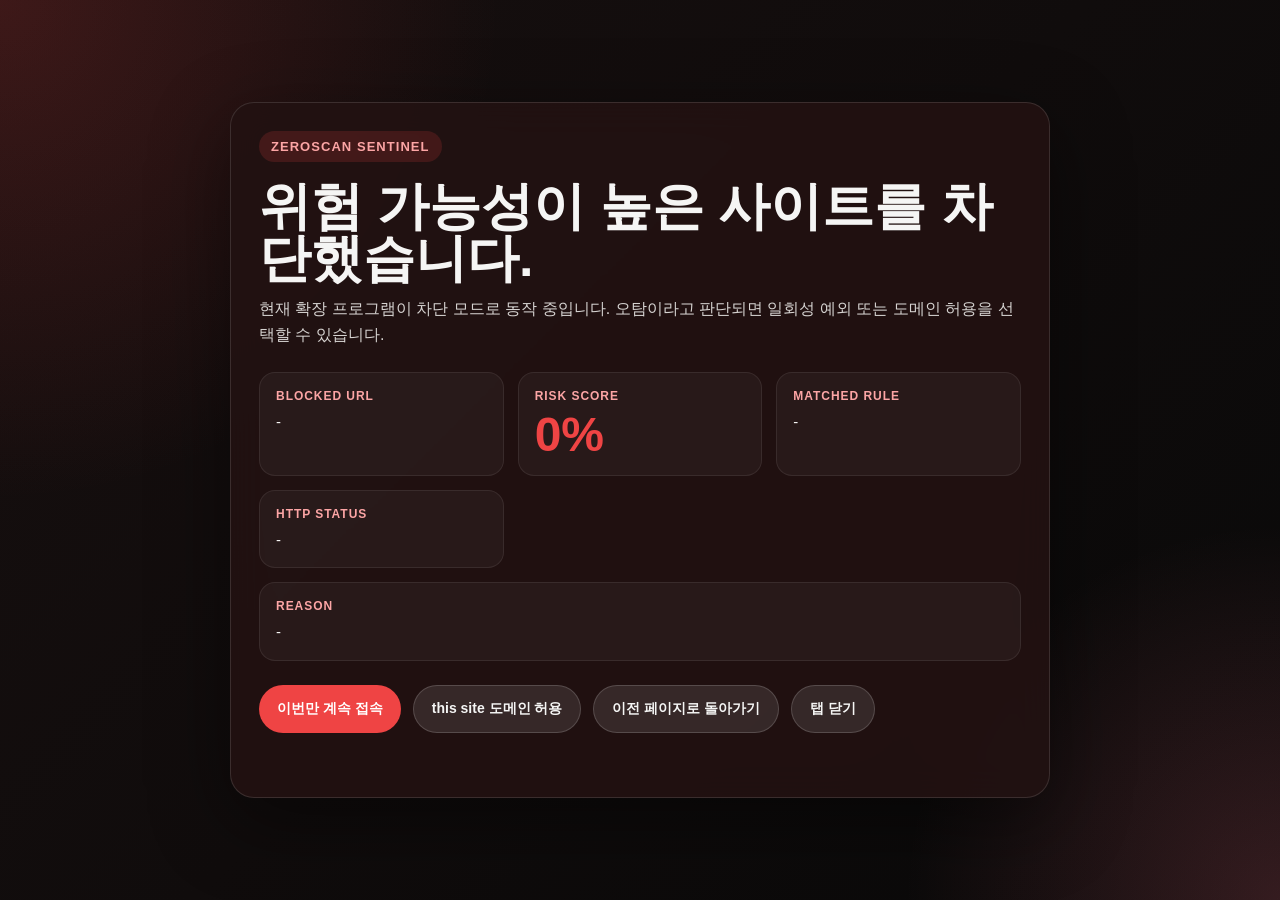
<file: extension/blocked.html>
﻿<!DOCTYPE html>
<html lang="ko">
<head>
    <meta charset="UTF-8">
    <meta name="viewport" content="width=device-width, initial-scale=1.0">
    <title>ZeroScan Sentinel | Blocked</title>
    <style>
        :root {
            --panel: rgba(34, 18, 18, 0.92);
            --line: rgba(255, 255, 255, 0.12);
            --text: #f5f5f4;
            --muted: #d6d3d1;
            --danger: #ef4444;
            --danger-soft: #fca5a5;
            --ghost: rgba(255, 255, 255, 0.1);
        }

        * { box-sizing: border-box; }

        body {
            margin: 0;
            min-height: 100vh;
            font-family: "Segoe UI", sans-serif;
            color: var(--text);
            background:
                radial-gradient(circle at top left, rgba(239, 68, 68, 0.18), transparent 32%),
                radial-gradient(circle at bottom right, rgba(251, 113, 133, 0.18), transparent 24%),
                linear-gradient(135deg, #170f0f 0%, #090909 100%);
            display: flex;
            align-items: center;
            justify-content: center;
            padding: 24px;
        }

        .panel {
            width: min(820px, 100%);
            background: var(--panel);
            border: 1px solid var(--line);
            border-radius: 24px;
            padding: 28px;
            box-shadow: 0 24px 80px rgba(0, 0, 0, 0.45);
            backdrop-filter: blur(18px);
        }

        .eyebrow {
            display: inline-flex;
            align-items: center;
            padding: 8px 12px;
            border-radius: 999px;
            background: rgba(239, 68, 68, 0.16);
            color: var(--danger-soft);
            font-size: 13px;
            font-weight: 700;
            letter-spacing: 0.08em;
            text-transform: uppercase;
        }

        h1 {
            margin: 18px 0 12px;
            font-size: clamp(32px, 5vw, 52px);
            line-height: 1;
        }

        p {
            margin: 0;
            color: var(--muted);
            font-size: 16px;
            line-height: 1.6;
        }

        .grid {
            display: grid;
            grid-template-columns: repeat(auto-fit, minmax(220px, 1fr));
            gap: 14px;
            margin-top: 24px;
        }

        .card {
            padding: 16px;
            border-radius: 16px;
            background: rgba(255, 255, 255, 0.04);
            border: 1px solid rgba(255, 255, 255, 0.08);
        }

        .label {
            display: block;
            margin-bottom: 8px;
            color: var(--danger-soft);
            font-size: 12px;
            font-weight: 700;
            text-transform: uppercase;
            letter-spacing: 0.08em;
        }

        .value {
            word-break: break-word;
            font-size: 15px;
            line-height: 1.5;
        }

        .score {
            font-size: 48px;
            font-weight: 800;
            color: var(--danger);
            line-height: 1;
        }

        .actions {
            display: flex;
            gap: 12px;
            margin-top: 24px;
            flex-wrap: wrap;
        }

        button {
            border: 0;
            border-radius: 999px;
            padding: 14px 18px;
            font-size: 14px;
            font-weight: 700;
            cursor: pointer;
        }

        .primary {
            background: var(--danger);
            color: white;
        }

        .secondary {
            background: var(--ghost);
            color: var(--text);
            border: 1px solid rgba(255, 255, 255, 0.16);
        }

        .feedback {
            min-height: 20px;
            margin-top: 16px;
            color: var(--danger-soft);
            font-size: 14px;
        }
    </style>
</head>
<body>
    <main class="panel">
        <div class="eyebrow">ZeroScan Sentinel</div>
        <h1>위험 가능성이 높은 사이트를 차단했습니다.</h1>
        <p>현재 확장 프로그램이 차단 모드로 동작 중입니다. 오탐이라고 판단되면 일회성 예외 또는 도메인 허용을 선택할 수 있습니다.</p>

        <section class="grid">
            <article class="card">
                <span class="label">Blocked URL</span>
                <div class="value" id="blockedUrl">-</div>
            </article>
            <article class="card">
                <span class="label">Risk Score</span>
                <div class="score" id="riskScore">0%</div>
            </article>
            <article class="card">
                <span class="label">Matched Rule</span>
                <div class="value" id="matchedRule">-</div>
            </article>
            <article class="card">
                <span class="label">HTTP Status</span>
                <div class="value" id="statusCode">-</div>
            </article>
        </section>

        <section class="card" style="margin-top: 14px;">
            <span class="label">Reason</span>
            <div class="value" id="message">-</div>
        </section>

        <div class="actions">
            <button class="primary" id="continueBtn">이번만 계속 접속</button>
            <button class="secondary" id="allowDomainBtn">이 도메인 항상 허용</button>
            <button class="secondary" id="goBackBtn">이전 페이지로 돌아가기</button>
            <button class="secondary" id="closeTabBtn">탭 닫기</button>
        </div>

        <div class="feedback" id="feedback"></div>
    </main>

    <script src="blocked.js"></script>
</body>
</html>
</file>
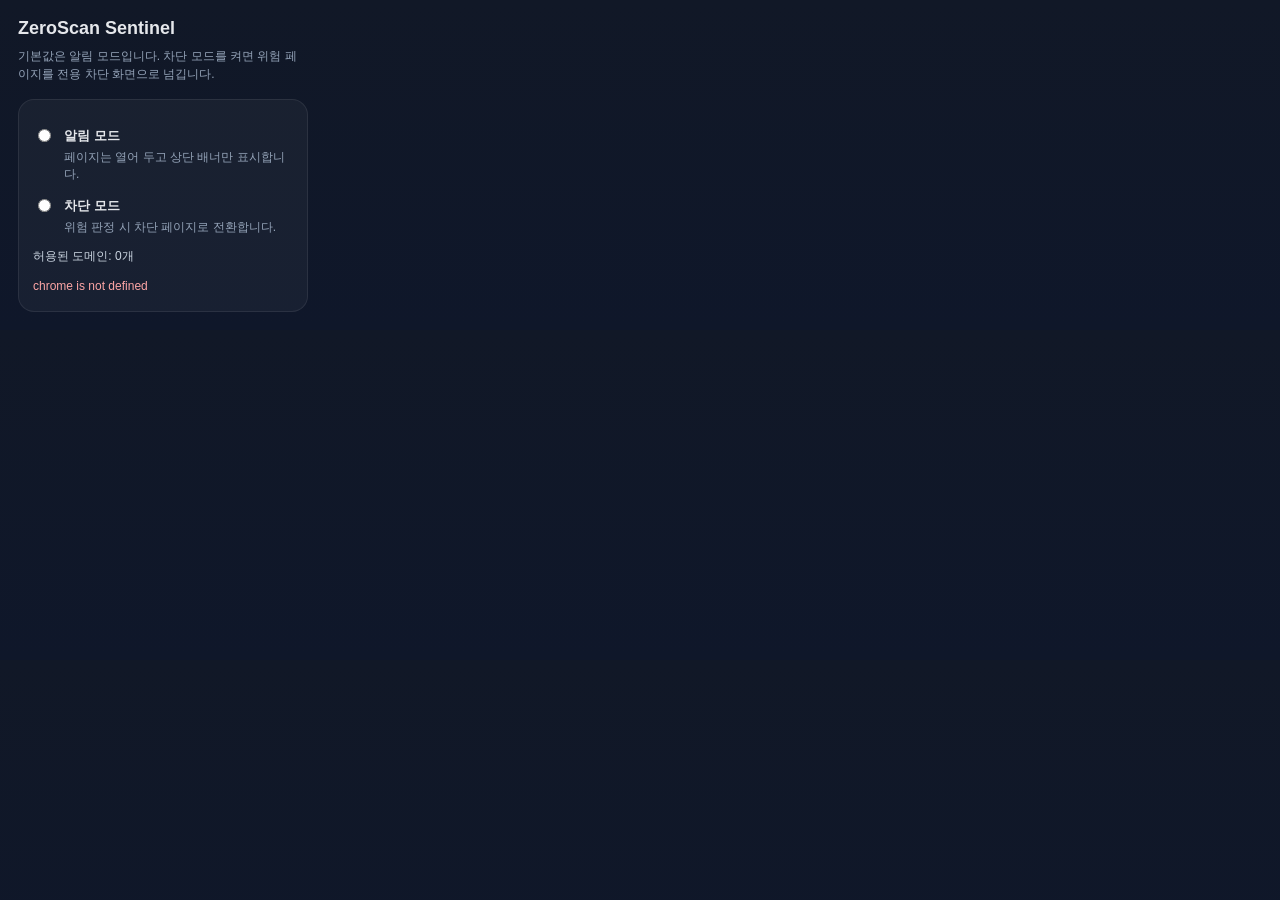
<file: extension/popup.html>
﻿<!DOCTYPE html>
<html lang="ko">
<head>
    <meta charset="UTF-8">
    <meta name="viewport" content="width=device-width, initial-scale=1.0">
    <title>ZeroScan Settings</title>
    <style>
        body {
            width: 290px;
            margin: 0;
            padding: 18px;
            font-family: "Segoe UI", sans-serif;
            background: linear-gradient(180deg, #111827 0%, #0f172a 100%);
            color: #e5e7eb;
        }

        h1 {
            margin: 0;
            font-size: 18px;
        }

        p {
            margin: 8px 0 0;
            color: #94a3b8;
            font-size: 12px;
            line-height: 1.5;
        }

        .panel {
            margin-top: 16px;
            padding: 14px;
            border-radius: 16px;
            background: rgba(255, 255, 255, 0.04);
            border: 1px solid rgba(255, 255, 255, 0.08);
        }

        .option {
            display: flex;
            gap: 10px;
            margin-top: 12px;
            align-items: flex-start;
        }

        .option label {
            font-size: 13px;
            font-weight: 600;
        }

        .hint {
            display: block;
            margin-top: 4px;
            color: #94a3b8;
            font-size: 12px;
            line-height: 1.45;
        }

        .meta {
            margin-top: 12px;
            color: #cbd5e1;
            font-size: 12px;
        }

        .status {
            margin-top: 14px;
            min-height: 18px;
            color: #fca5a5;
            font-size: 12px;
        }
    </style>
</head>
<body>
    <h1>ZeroScan Sentinel</h1>
    <p>기본값은 알림 모드입니다. 차단 모드를 켜면 위험 페이지를 전용 차단 화면으로 넘깁니다.</p>

    <section class="panel">
        <div class="option">
            <input type="radio" id="modeAlert" name="mode" value="alert">
            <div>
                <label for="modeAlert">알림 모드</label>
                <span class="hint">페이지는 열어 두고 상단 배너만 표시합니다.</span>
            </div>
        </div>
        <div class="option">
            <input type="radio" id="modeBlock" name="mode" value="block">
            <div>
                <label for="modeBlock">차단 모드</label>
                <span class="hint">위험 판정 시 차단 페이지로 전환합니다.</span>
            </div>
        </div>
        <div class="meta" id="allowedDomainsInfo">허용된 도메인: 0개</div>
        <div class="status" id="statusText"></div>
    </section>

    <script src="popup.js"></script>
</body>
</html>
</file>
